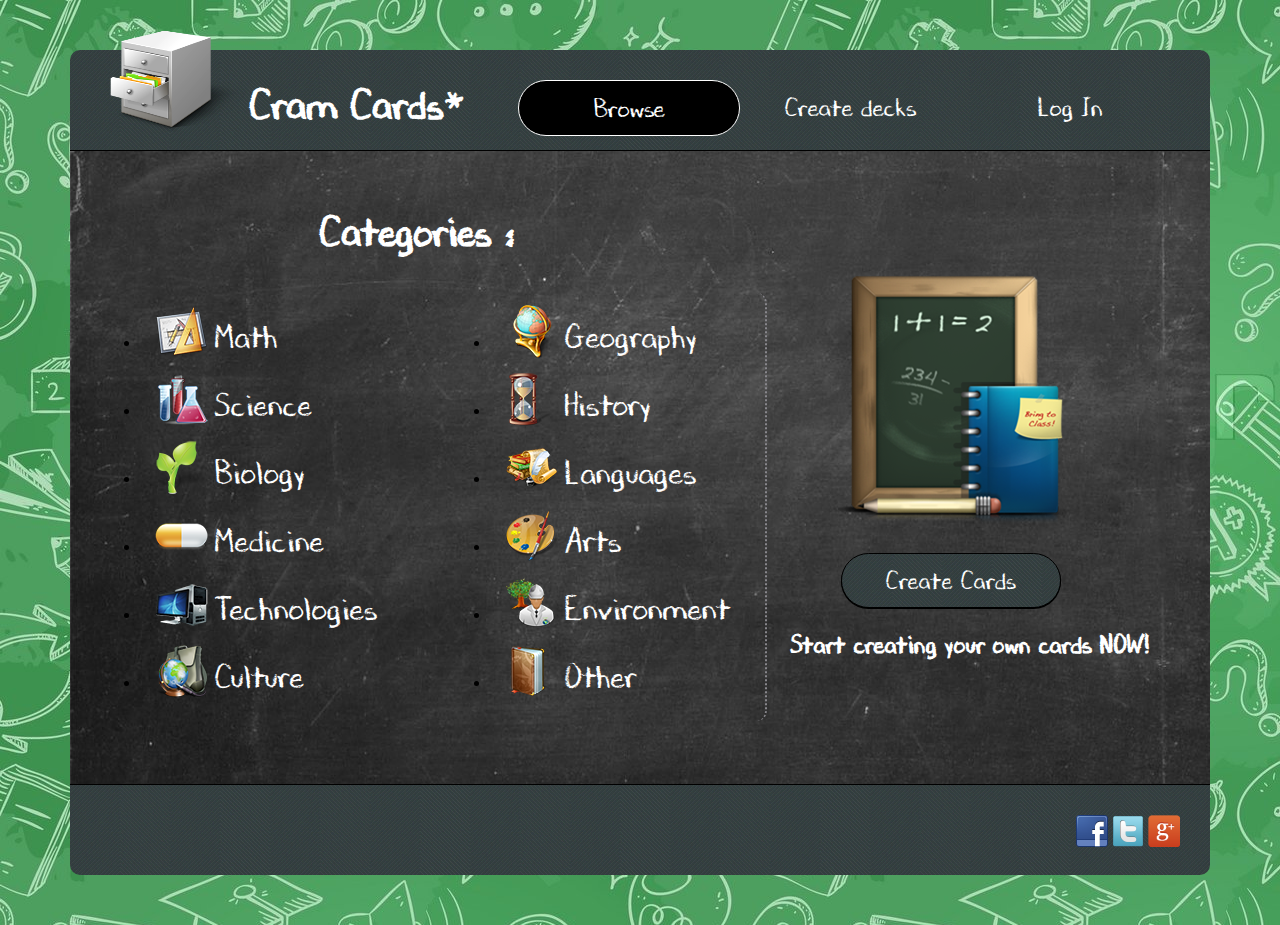
<file: index.html>
<!DOCTYPE html>
<html>
<head lang="en">
<meta charset="UTF-8">
<title>Cram Cards</title>
<link rel="stylesheet" type="text/css" href="assets/css/index.css">
</head>
<body>

 <div id="container">
    <header>
        <div id="head" class="inline-block fleft">
            <div id="logo" class="float_left">
                <a id="site-logo" class="pointer"><img src="assets/images/logo2.png" alt="Cram Cards" width="150" height="120"></a>
            </div>
            <a class="pointer" id="site-heading" href="index.html"><h1 class="inline-block">Cram Cards*</h1></a>
        </div>
        <nav>
            <ul id="navBar">
                <li class="float_left pointer"><a class="active" id="browse" href="index.html">Browse</a></li>
                <li class="float_left pointer"><a id="create" href="create_decks.html">Create decks</a></li>
                <li  class="float_left pointer"><a id="account" href="login.html">Log In</a></li>
            </ul>
        </nav>
    </header>
    <article>

    <div id="index-container">
            <h2 id="CategoriesHeading">Categories :</h2>
            <div id="categories" class="float_left">
                <ul id="first" class="float_left">
                    <li><a id="1" class="math pointer">Math</a></li>
                    <li><a id="2" class="science pointer">Science</a></li>
                    <li><a id="3" class="biology pointer">Biology</a></li>
                    <li><a id="4" class="medicine pointer">Medicine</a></li>
                    <li><a id="5" class="technologies pointer">Technologies</a></li>
                    <li><a id="6" class="culture pointer">Culture</a></li>
                    
                </ul>
                <ul id="second" class="float_left">
                    <li><a id="7" class="geography pointer">Geography</a></li>
                    <li><a id="8" class="history pointer">History</a></li>
                    <li><a id="9" class="languages pointer">Languages</a></li>
                    <li><a id="10" class="arts pointer">Arts</a></li>
                    <li><a id="11" class="environment pointer">Environment</a></li>
                    <li><a id="12" class="other pointer">Other</a></li>
                </ul>
            </div>
            <div id="create-cards" class="float_right">
                <div >
                    <img id="create-cards-image" src="assets/images/create_cards.png" alt="Flash Cards" width="200" height="100">
                </div>
                <div>
                    <input type="submit" id="createCardsIndex" value="Create Cards" />
                </div>
                <div>
                    <h2>Start creating your own cards NOW!</h2>
                    
                </div>
            </div>
    </div>
    </article>
     <footer>        
        <div class="social">
            <img class="pointer" src="assets/icons/facebook.png" width="32px" height="32px">
            <img class="pointer" src="assets/icons/twitter.png" width="32px" height="32px">
            <img class="pointer" src="assets/icons/google.png" width="32px" height="32px">
        </div>
    </footer>
    </div>
</body>
</html>
</file>
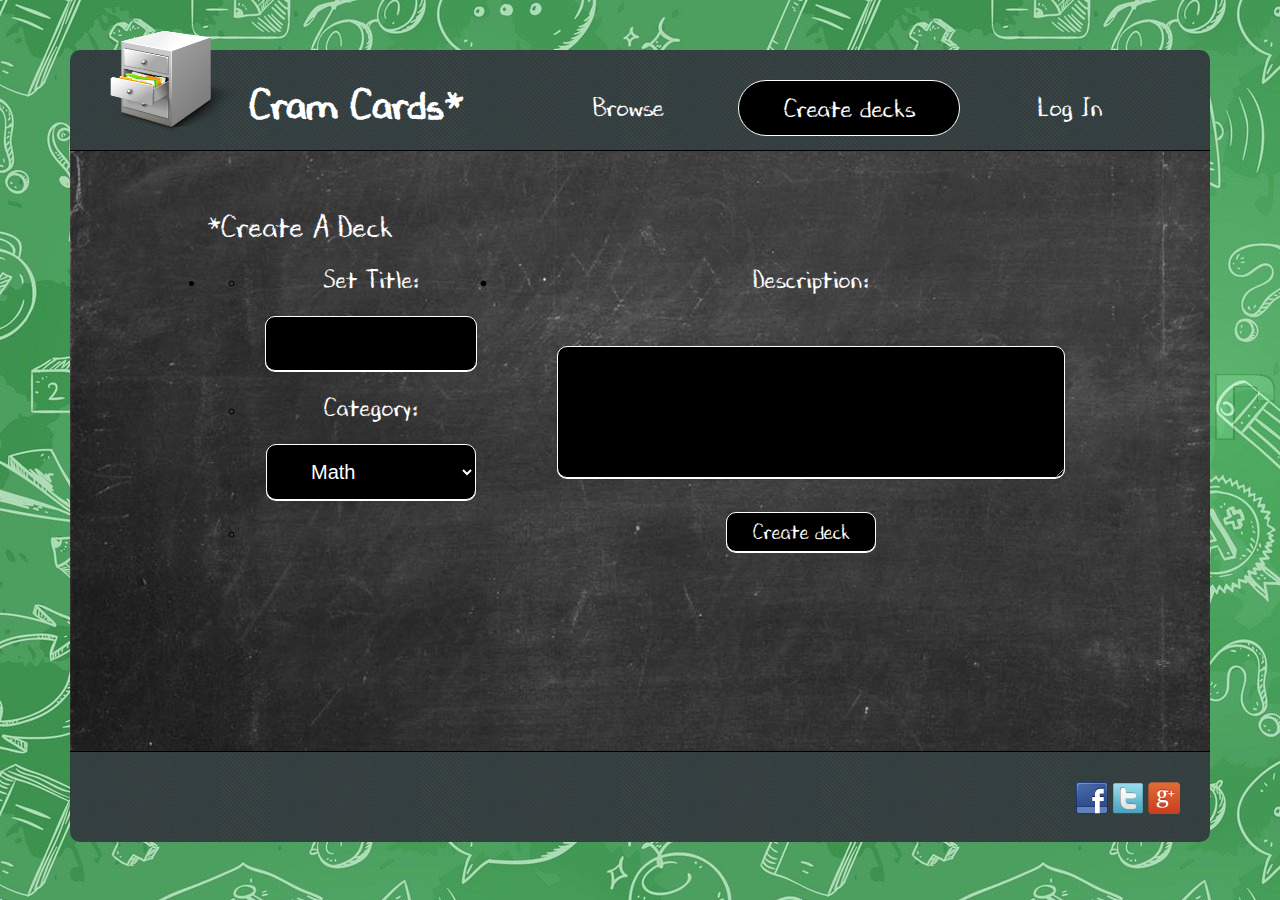
<file: create_decks.html>
<!DOCTYPE html>
<html>
<head>
<meta charset="UTF-8">
<title>Create Decks</title>
<link rel="stylesheet" type="text/css" href="assets/css/index.css">
</head>
<body>

<div id="container">
    <header>
        <div id="head" class="inline-block fleft">
            <div id="logo" class="float_left">
                <a id="site-logo" class="pointer"><img src="assets/images/logo2.png" alt="Cram Cards" width="150" height="120"></a>
            </div>
            <a class="pointer" id="site-heading" href="index.html"><h1 class="inline-block">Cram Cards*</h1></a>
        </div>
        <nav>
            <ul id="navBar">
                <li class="float_left pointer"><a id="browse" href="index.html">Browse</a></li>
                <li class="float_left pointer"><a class="active" id="create" href="create_decks.html">Create decks</a></li>
                <li  class="float_left pointer"><a id="account" href="login.html">Log In</a></li>
            </ul>
        </nav>
    </header>
    <article>    
<div id="createdeck-container">
        <section id="createdeck-form" class = "form float_left block border-none">
        <p class="title">*Create A Deck</p>
            <form onsubmit="return false">
                <ul class="form-fields">
                    <li class="float_left">
                        <ul>                            
                            <li>
                                <label  for="title" class="required font block">
                                    Set Title:
                                </label>
                                <input  type="text" name="title" id="title" value="" maxlength="200" required="">
                            </li>
                            <li>
                                <label class="block font">
                                    Category:
                                </label>
                                <select name="categoryid" id="categories2">
                                    <option selected></option>
                                    <option class="ctgry" value="math" selected="selected">Math</option>
                                    <option class="ctgry" value="science">Science</option>
                                    <option class="ctgry" value="biology">Biology</option>
                                    <option class="ctgry" value="medicine">Medicine</option>
                                    <option class="ctgry" value="technoogies">Technologies</option>
                                    <option class="ctgry" value="culture">Culture</option>
                                    <option class="ctgry" value="geography">Geography</option>
                                    <option class="ctgry" value="history">History</option>
                                    <option class="ctgry" value="languages">Languages</option>
                                    <option class="ctgry" value="arts">Arts</option>
                                     <option class="ctgry" value="environment">Environment</option>
                                    <option class="ctgry" value="other">Other</option>
                                </select>
                            </li>                           
                        </ul>
                    </li>
                    <li>
                        <ul>
                            <li id="descriptionBox" class="">
                                <label for="description" class="font block">
                                    Description:
                                </label>
                                <textarea name="description" id="description" maxlength="2000" cols="1" rows="1"></textarea>
                            </li>
                            <li>
                                <div>
                                    <input id="create-deck-send" type="submit" value="Create deck"/>
                                </div>
                            </li>
                        </ul>
                    </li>
                </ul>
            </form>
        </section>
    </div>


<div id="createcards-container">       
        <div id="createcards-form" class ="form border-none">
        <p class="title">*Create Cards</p>
            <form>
                <div class="float_left">
                    <label class="block font">
                        Front
                    </label>
                    <textarea name="front" style="width: 300px;" class="front-card-description" maxlength="2000" cols="1" rows="1"></textarea>
                </div>
                <div class="float_left">
                    <label class="block font">
                        Back
                    </label>
                    <textarea name="back" style="width: 300px;" class="back-card-description" maxlength="2000" cols="1" rows="1"></textarea>
                </div>
                <div id="add" class="float_right height-button" class="float_right">
                    <button  id="add-new-card" type="button">Add new card</button>
                </div>
                <div id ="button-send" class="height-button">
                    <input id="send-cards" type="submit" value="Save cards"/>
                </div>
                
            </form>
        </div>
        </div>
        </article>
         <footer>        
        <div class="social">
            <img class="pointer" src="assets/icons/facebook.png" width="32px" height="32px">
            <img class="pointer" src="assets/icons/twitter.png" width="32px" height="32px">
            <img class="pointer" src="assets/icons/google.png" width="32px" height="32px">
        </div>
    </footer>
    </div>

</body>
</html>
</file>
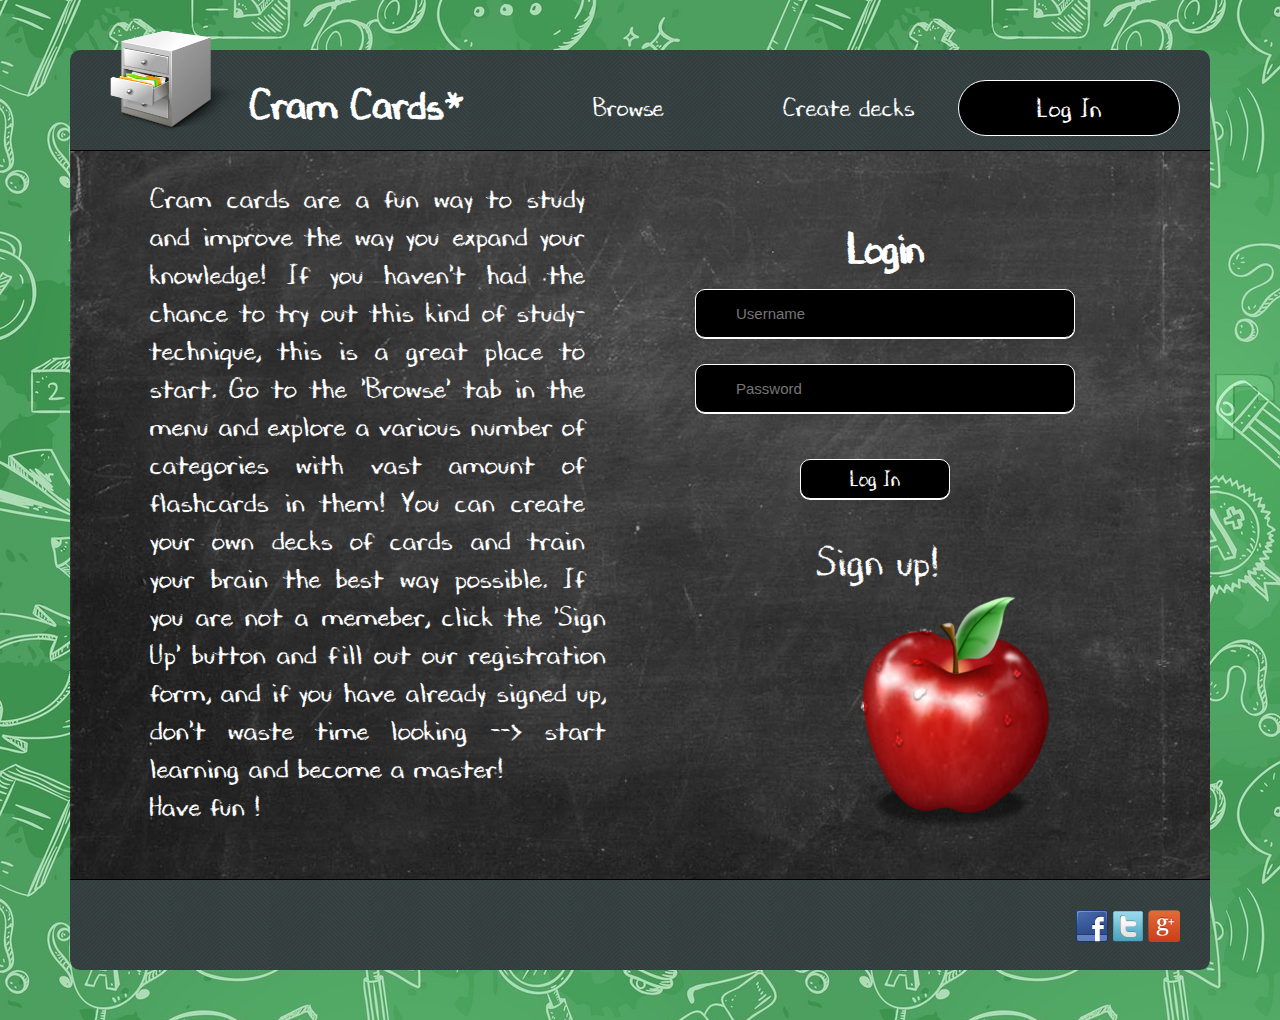
<file: login.html>
<!DOCTYPE html>
<html>
<head>
<meta charset="UTF-8">
<title>Log In</title>
<link rel="stylesheet" type="text/css" href="assets/css/index.css">
</head>
<body>

<div id="container">
    <header>
        <div id="head" class="inline-block fleft">
            <div id="logo" class="float_left">
                <a id="site-logo" class="pointer"><img src="assets/images/logo2.png" alt="Cram Cards" width="150" height="120"></a>
            </div>
            <a class="pointer" id="site-heading" href="index.html"><h1 class="inline-block">Cram Cards*</h1></a>
        </div>
        <nav>
            <ul id="navBar">
                <li class="float_left pointer"><a id="browse" href="index.html">Browse</a></li>
                <li class="float_left pointer"><a id="create" href="create_decks.html">Create decks</a></li>
                <li  class="float_left pointer"><a class="active" id="account" href="login.html">Log In</a></li>
            </ul>
        </nav>
    </header>
    <article>    

    <div id="login-container" >
             <section id="login-form" class="form float_right">
            <form method="" onsubmit="return false">
                <h1>Login</h1>
                <div>
                    <input type="text" placeholder="Username" name="username" required="" id="username"/>
                    <p></p>
                </div>

                <div>
                    <input type="password" placeholder="Password" name="password" required="" id="password"/>
                    <p id="login-error"></p>
                </div>
                <div>
                    <input  id="send-login" type="submit" value="Log In" />
                </div>

                <div>
                            
                    <a id="signUpButton" style="cursor: pointer" onclick="">Sign up!</a>
                </div>
                
                <div id="apple"></div>
            </form>
        </section>

        <section id="registration-form" class="form float_right" style="display:none">
            <form action="" onsubmit="return false">
                <h1>Registration</h1>
                <div>
                    <input type="text" name="username" placeholder="Username" id="username" required=""/>
                    <p class="error"></p>
                </div>
                <div>
                    <input type="text" placeholder="First name" required="" name="firstname" id="firstname">
                    <p class="error"></p>

                </div>
                <div>
                    <input type="text" placeholder="Last name" required="" name="lastname" id="lastname">
                    <p class="error"></p>

                </div>
                <div>
                    <input type="email" name="email" placeholder="E-mail" required="" id="email" onchange=""/>
                    <p class="error"></p>
                </div>
                <div>
                    <input type="password" name="password" placeholder="Password" id="password2" required="" onchange=""/>
                    <p  class="error"></p>
                </div>
                <div>
                    <input type="password" placeholder="Confirm password" id="password3" required="" onchange=""/>
                    <p  class="error"></p>
                </div>
                <div>
                    <input id="send-registration" type="submit" value="Sign up" />
                </div>
                
            </form><!-- form -->
        </section>
        <section id="welcome">
            
            <p>Cram cards are a fun way to study and improve the way you expand your knowledge! 
            If you haven't had the chance to try out this kind of study-technique, this is a great
            place to start. Go to the 'Browse' tab in the menu and explore a various number of 
            categories with vast amount of flashcards in them! You can create your own decks of 
            cards and train your brain the best way possible. If you are not a memeber, click the
            'Sign Up' button and fill out our registration form, and if you have already signed up,
            don't waste time looking --> start learning and become a master!<br>
            Have fun !</p>
        </section>
        
        </div>
        
        </article>
         <footer>        
        <div class="social">
            <img class="pointer" src="assets/icons/facebook.png" width="32px" height="32px">
            <img class="pointer" src="assets/icons/twitter.png" width="32px" height="32px">
            <img class="pointer" src="assets/icons/google.png" width="32px" height="32px">
        </div>
    </footer>
        
    </div>

</body>
</html>
</file>
<file: assets/css/index.css>
@font-face {
  font-family: Chalk;
  src: url("../fonts/Chalk.ttf"); }
@font-face {
  font-family: Lobster;
  src: url("../fonts/Lobster.otf"); }
@font-face {
  font-family: OldSchoolClass;
  src: url("../fonts/OldSchoolClass.ttf"); }
@font-face {
  font-family: Snickles;
  src: url("../fonts/Snickles.ttf"); }
h1, h2, h3, h3, h5, h6 {
  font-family: Chalk; }

body {
  background-image: url("../images/background.jpg"); }

#container {
  max-width: 1140px;
  margin: 50px auto; }

header {
  height: 100px;
  background-image: url("../images/header.png");
  border-top-left-radius: 10px;
  border-top-right-radius: 10px; }

#head {
  height: 100%; }

header img {
  position: relative;
  top: -30px;
  margin-left: 30px; }

header h1 {
  font-size: 40px;
  position: relative;
  bottom: 0px;
  color: #ffffff; }

nav {
  height: 100%;
  float: right; }

nav ul {
  list-style-type: none;
  margin-top: 30px;
  margin-right: 30px;
  padding: 0;
  overflow: hidden; }

nav a {
  display: block;
  width: 200px;
  font-size: 25px;
  font-family: Chalk;
  color: #ffffff;
  text-align: center;
  padding: 10px;
  text-decoration: none; }

nav a:hover {
  background: #BA4B3C;
  border-radius: 40px;
  border: 1px solid #000000;
  cursor: pointer; }

footer {
  width: auto;
  height: 80px;
  background-image: url("../images/header.png");
  border-bottom-right-radius: 10px;
  border-bottom-left-radius: 10px;
  padding: 5px; }

footer .social {
  position: relative;
  top: 20px;
  right: 20px;
  padding: 5px;
  float: right; }

.float_left {
  float: left; }

.float_right {
  float: right; }

.inline-block {
  display: inline-block; }

.block {
  display: block; }

.font {
  font-family: Chalk;
  font-size: 1.5em;
  color: #ffffff; }

.height-button {
  height: 55px; }

.pointer {
  cursor: pointer; }

nav .active {
  background: #000000;
  color: #ffffff;
  border-radius: 40px;
  border: 1px solid #ffffff; }

article {
  background: url("../images/body.jpg");
  width: auto;
  height: 100%;
  border-top: 1px solid black;
  border-bottom: 1px solid black; }

#CategoriesHeight {
  height: 600px; }

#categories {
  max-width: 700px;
  margin: 20px 0 20px 20px;
  border-radius: 10px;
  border-right: 2px dotted  #88878C; }

#CategoriesHeading {
  position: relative;
  font-size: 40px;
  top: 20px;
  left: 250px;
  color: #ffffff; }

#categories ul {
  margin: 10px 10px; }

#categories li {
  padding: 2px 15px; }

#categories li a {
  display: block;
  padding: 10px 10px 10px 20px; }

#categories li .math {
  background: url("../icons/math.png") no-repeat;
  padding-left: 60px; }

#categories li .science {
  background: url("../icons/science.png") no-repeat;
  padding-left: 60px; }

#categories li .biology {
  background: url("../icons/biology.png") no-repeat;
  padding-left: 60px; }

#categories li .medicine {
  background: url("../icons/medicine.png") no-repeat;
  padding-left: 60px; }

#categories li .technologies {
  background: url("../icons/technologies.png") no-repeat;
  padding-left: 60px; }

#categories li .culture {
  background: url("../icons/culture.png") no-repeat;
  padding-left: 60px; }

#categories li .geography {
  background: url("../icons/geography.png") no-repeat;
  padding-left: 60px; }

#categories li .history {
  background: url("../icons/history.png") no-repeat;
  padding-left: 60px; }

#categories li .languages {
  background: url("../icons/languages.png") no-repeat;
  padding-left: 60px; }

#categories li .arts {
  background: url("../icons/arts.png") no-repeat;
  padding-left: 60px; }

#categories li .environment {
  background: url("../icons/environment.png") no-repeat;
  padding-left: 60px; }

#categories li .other {
  background: url("../icons/other.png") no-repeat;
  padding-left: 60px; }

#first {
  width: 290px; }

#categories a {
  text-decoration: none;
  font-family: Chalk;
  font-size: 2em;
  color: #ffffff; }

#categories a:hover {
  color: #C94B4B;
  text-shadow: 1px 1px black;
  cursor: pointer; }

#create-cards {
  margin-right: 60px; }

#create-cards-image {
  width: 256px;
  height: 256px;
  padding-left: 35px;
  margin-bottom: 20px; }

#create-cards input[type="submit"]:hover {
  background: #BA4B3C; }

#create-cards input[type="submit"] {
  background-image: url("../images/header.png");
  border-radius: 40px;
  box-shadow: 0 1px 0 #000000;
  border: 1px solid #000000;
  color: #eeddaa;
  cursor: pointer;
  height: 55px;
  margin-left: 50px;
  font-family: Chalk;
  font-size: 1.5em;
  color: #ffffff;
  width: 220px; }

#create-cards h2 {
  font-family: Chalk;
  font-size: 1.5em;
  color: #ffffff; }

#index-container, #cards-container {
  height: 600px; }

#createdeck-container {
  height: 600px; }

#login-container {
  height: 700px; }

#createcards-container {
  height: 100%; }

#registration-form {
  margin-top: 20x;
  border: none; }

.form {
  margin: 25px 50px;
  padding: 25px 50px 25px 25px;
  position: relative;
  width: 450px;
  text-align: center;
  height: 300px; }

.form h1 {
  color: #ffffff;
  font-size: 40px;
  letter-spacing: -0.05em;
  line-height: 20px;
  margin: 10px 0 30px; }

.form form {
  margin: 0 20px;
  position: relative; }

.form form input[type="text"],
.form form input[type="email"],
.form form input[type="password"],
.form form textarea,
.form form select {
  border-radius: 10px;
  box-shadow: 0 1px 0 #ffffff, 0 0 5px rgba(0, 0, 0, 0.08);
  background: #000000;
  border: 1px solid #ffffff;
  margin: 0 10px 10px;
  padding: 15px 10px 15px 40px;
  width: 80%;
  color: #ffffff;
  font-family: Helvetica;
  font-size: 15px; }

.form form input[type="text"]:focus,
.form form input[type="email"]:focus,
.form form input[type="password"]:focus,
.form textarea:focus {
  box-shadow: 0 0 2px #ed1c24 inset;
  border: 1px solid #ed1c24;
  outline: none;
  font-family: Helvetica;
  background-color: #000000;
  color: #ffffff; }

#username {
  background-position: 10px 10px !important; }

#password {
  background-position: 10px -53px !important; }

#email {
  background-position: 10px 10px !important; }

.form form input[type="submit"],
.form form button {
  font-family: Chalk;
  font-size: 20px;
  background: #000000;
  border-radius: 10px;
  box-shadow: 0 1px 0 #ffffff;
  border: 1px solid #ffffff;
  color: #ffffff;
  cursor: pointer;
  height: 40px;
  margin: 20px 35px 35px 15px;
  position: relative;
  width: 150px; }

.form form input[type="submit"]:hover,
.form form button:hover,
#saveResults:hover {
  background: #BA4B3C; }

.form form div a {
  color: #ffffff;
  font-family: Chalk;
  font-size: 40px;
  margin: 30px 15px 0 0;
  padding: 20px; }

#apple {
  margin-left: 150px;
  height: 256px;
  background-image: url("../icons/apple.png");
  background-repeat: no-repeat; }

#welcome p {
  width: 40%;
  text-align: justify;
  margin-left: 80px;
  font-family: Chalk;
  font-size: 28px;
  color: #ffffff; }

#createdeck-form {
  width: 1000px; }

#createcards-form {
  width: 1000px;
  height: 100%;
  min-height: 400px; }

.title {
  margin: 5px;
  width: 300px;
  font-size: 30px;
  font-family: Chalk;
  color: #ffffff; }

#title {
  margin: 20px;
  width: 160px;
  font-size: 20px; }

#categories2 {
  width: 210px;
  margin: 20px;
  font-size: 20px; }

#description {
  height: 100px;
  width: 456px;
  margin-top: 50px;
  margin-right: 10px; }

.front-card-description {
  height: 100px;
  margin: 10px; }

.back-card-description {
  height: 100px;
  margin: 20px; }

#add {
  position: relative;
  top: 20px;
  width: 100px;
  float: right;
  margin-right: 100px; }

#button-send {
  position: relative;
  top: 40px;
  width: 100px;
  float: right;
  margin-right: 100px; }

#send-cards {
  position: relative;
  top: 0px; }

#add-new-card {
  margin-right: 80px; }

#createcards-container {
  display: none; }

#createdeck-container {
  display: block; }

/*# sourceMappingURL=index.css.map */
</file>
